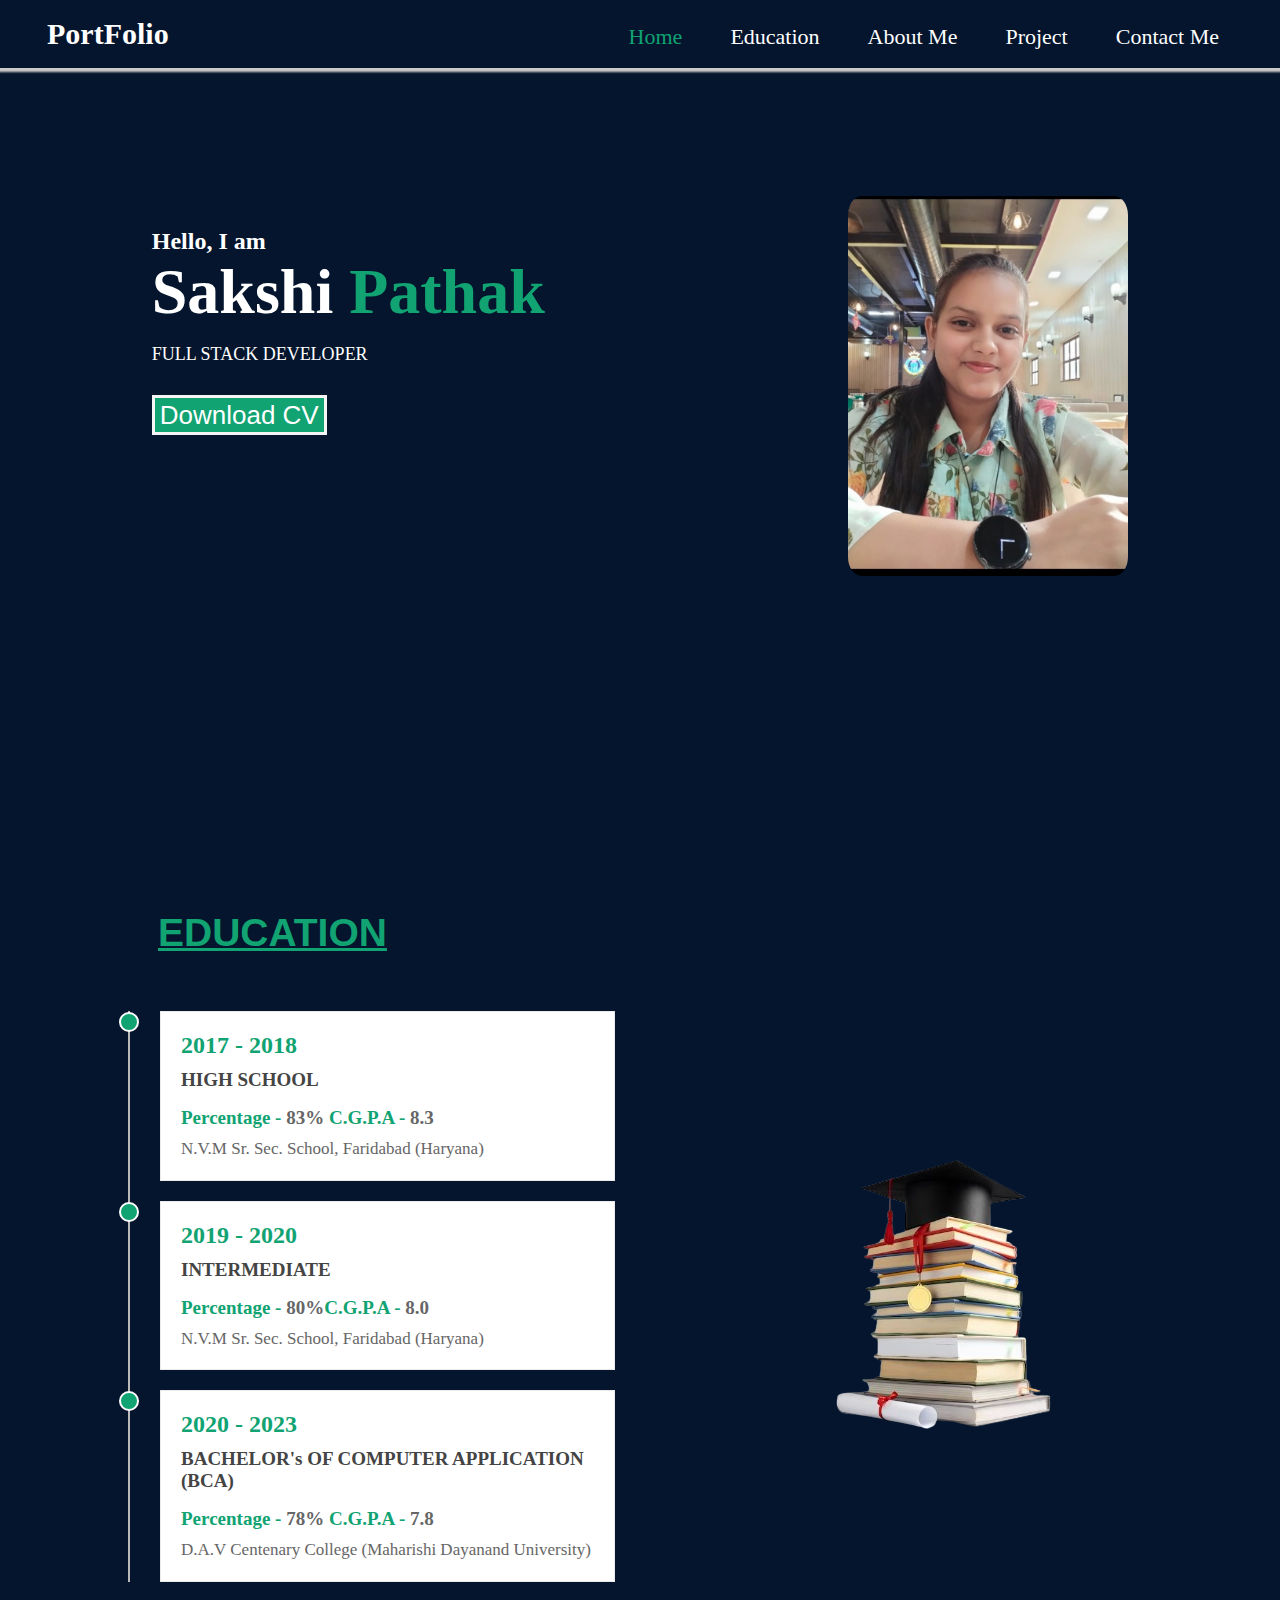
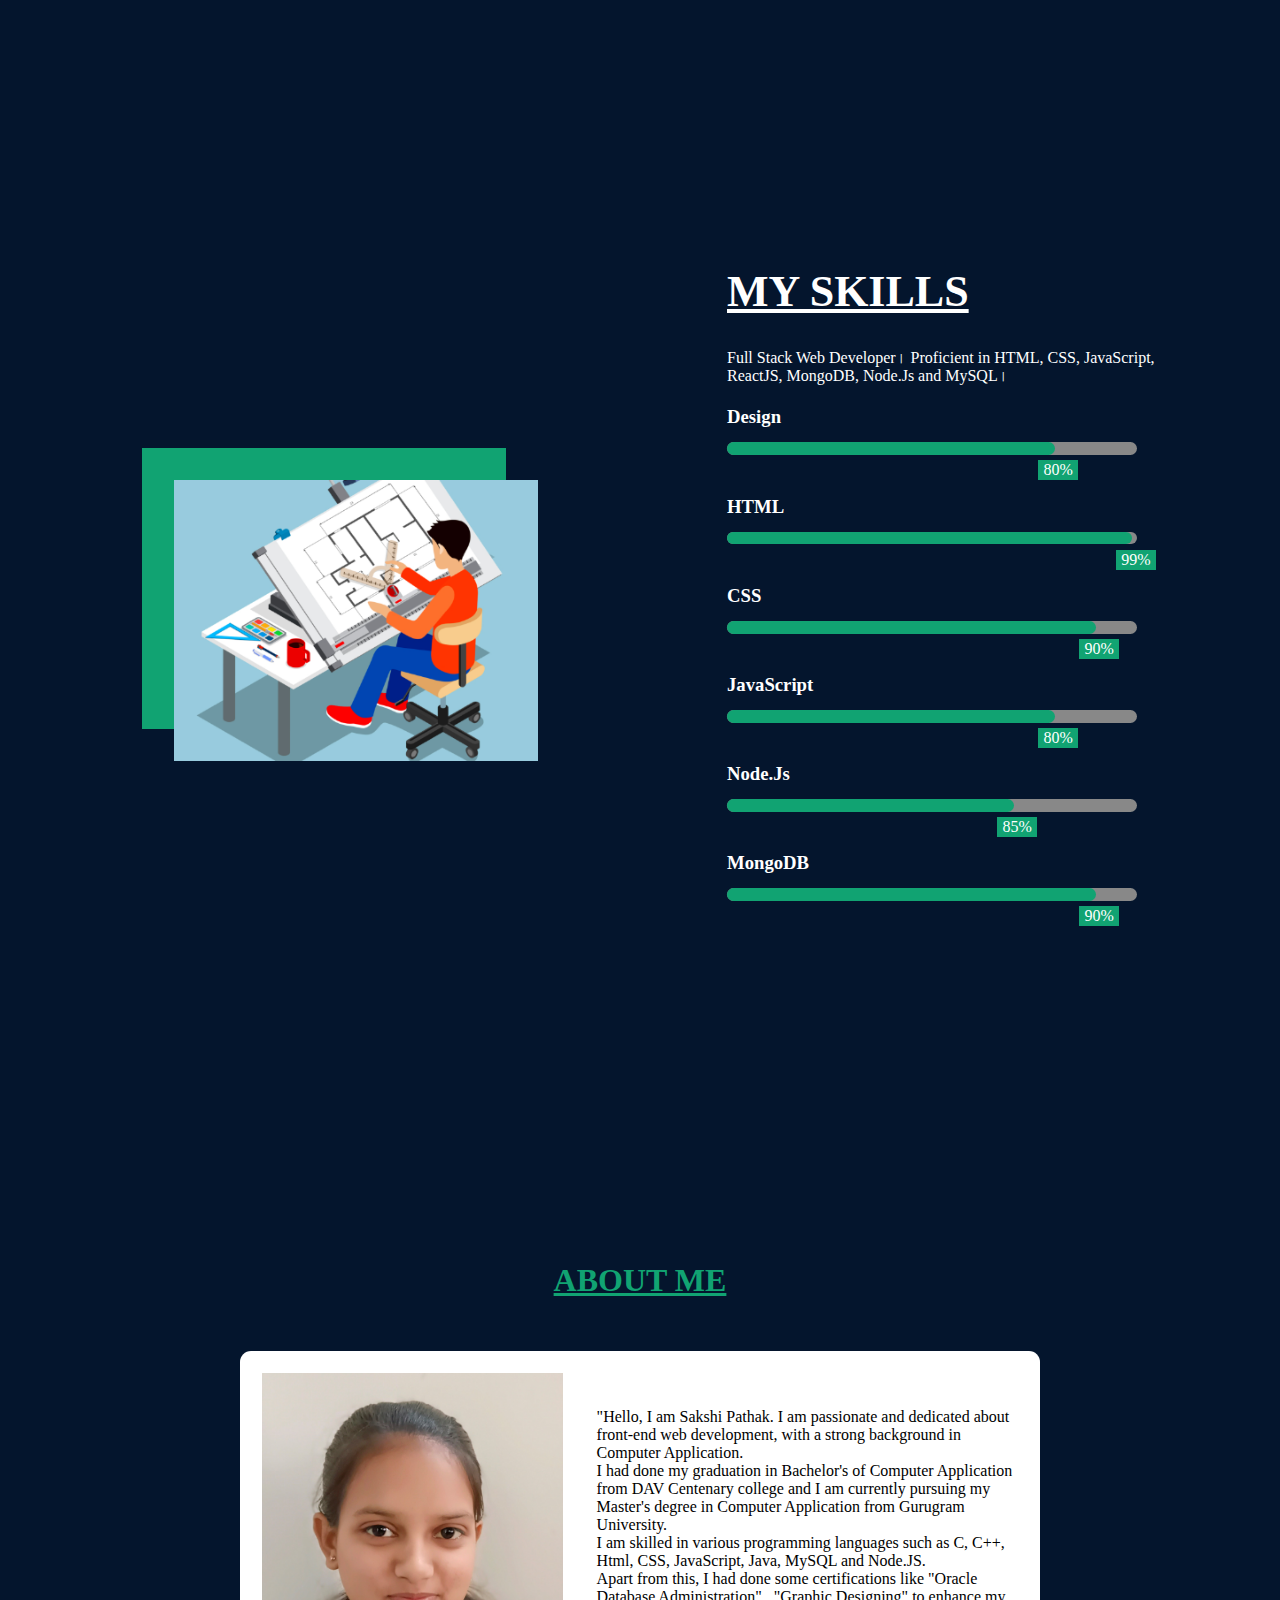
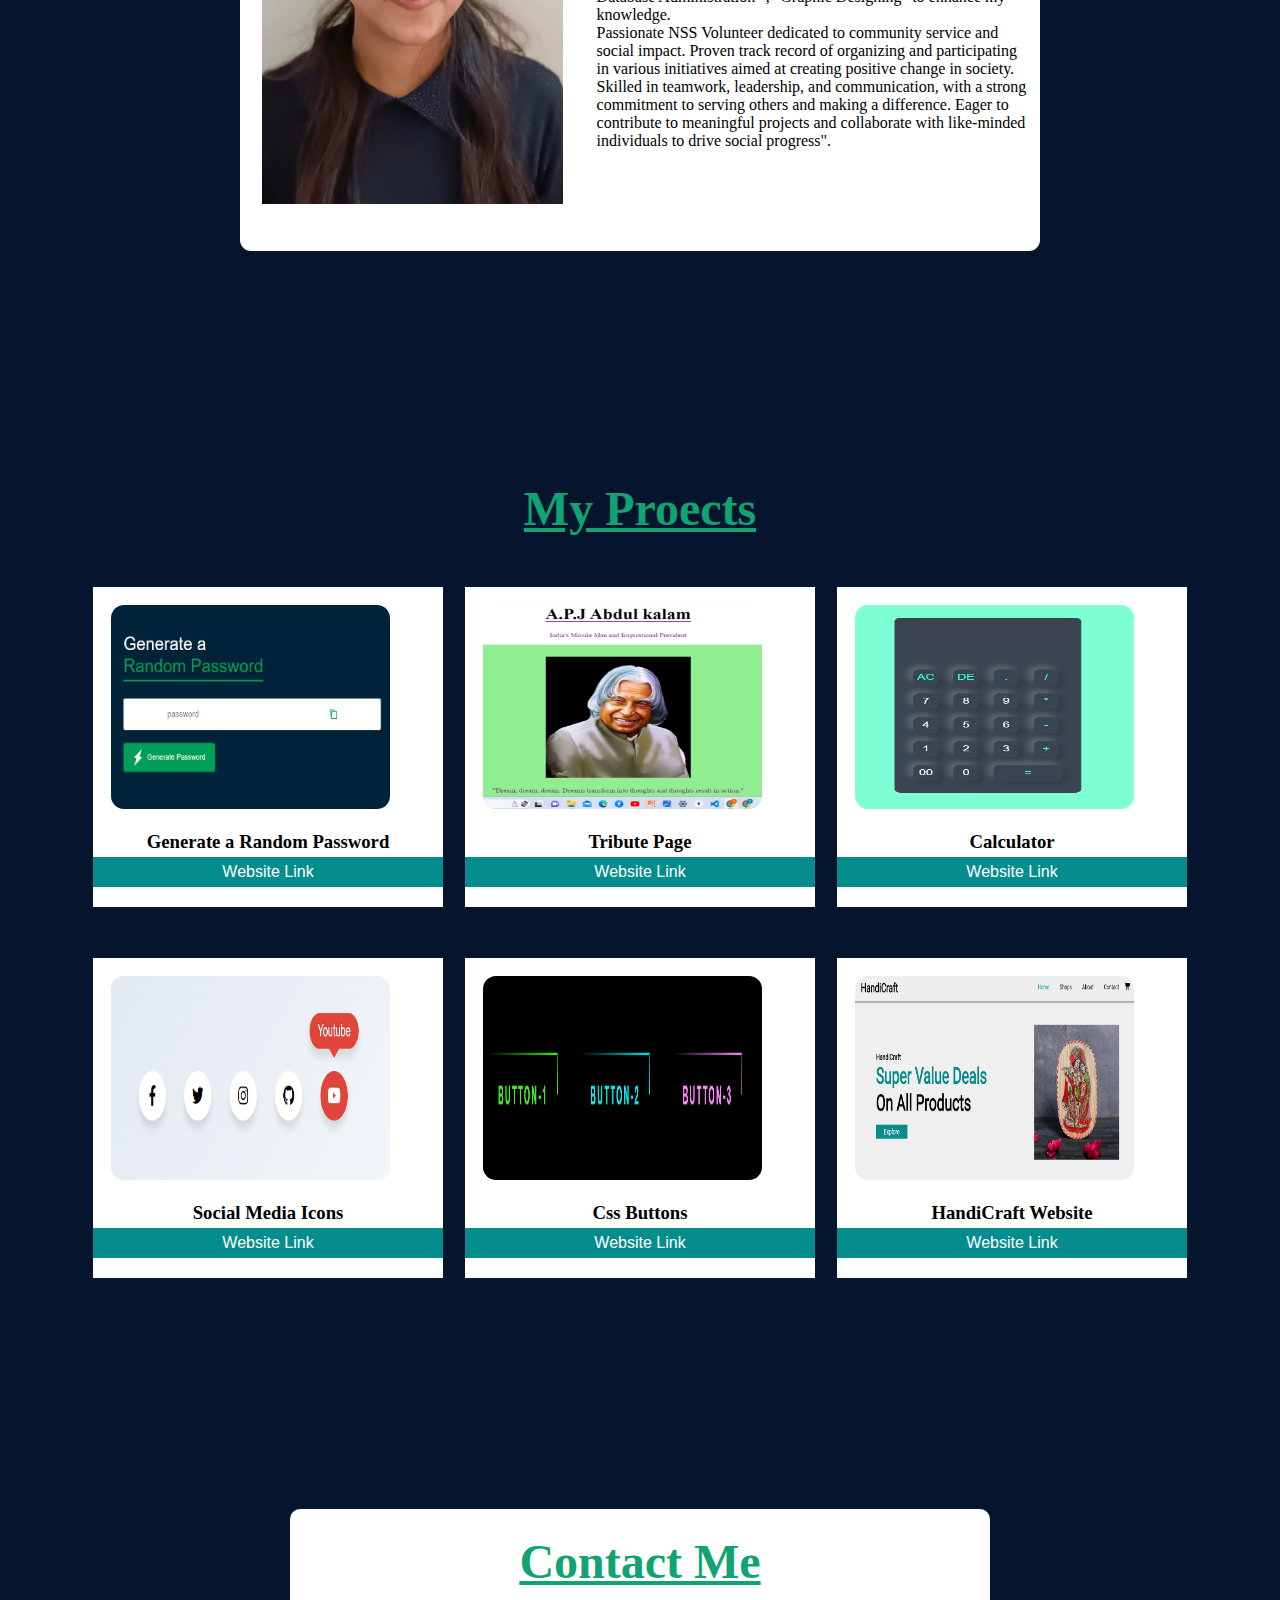
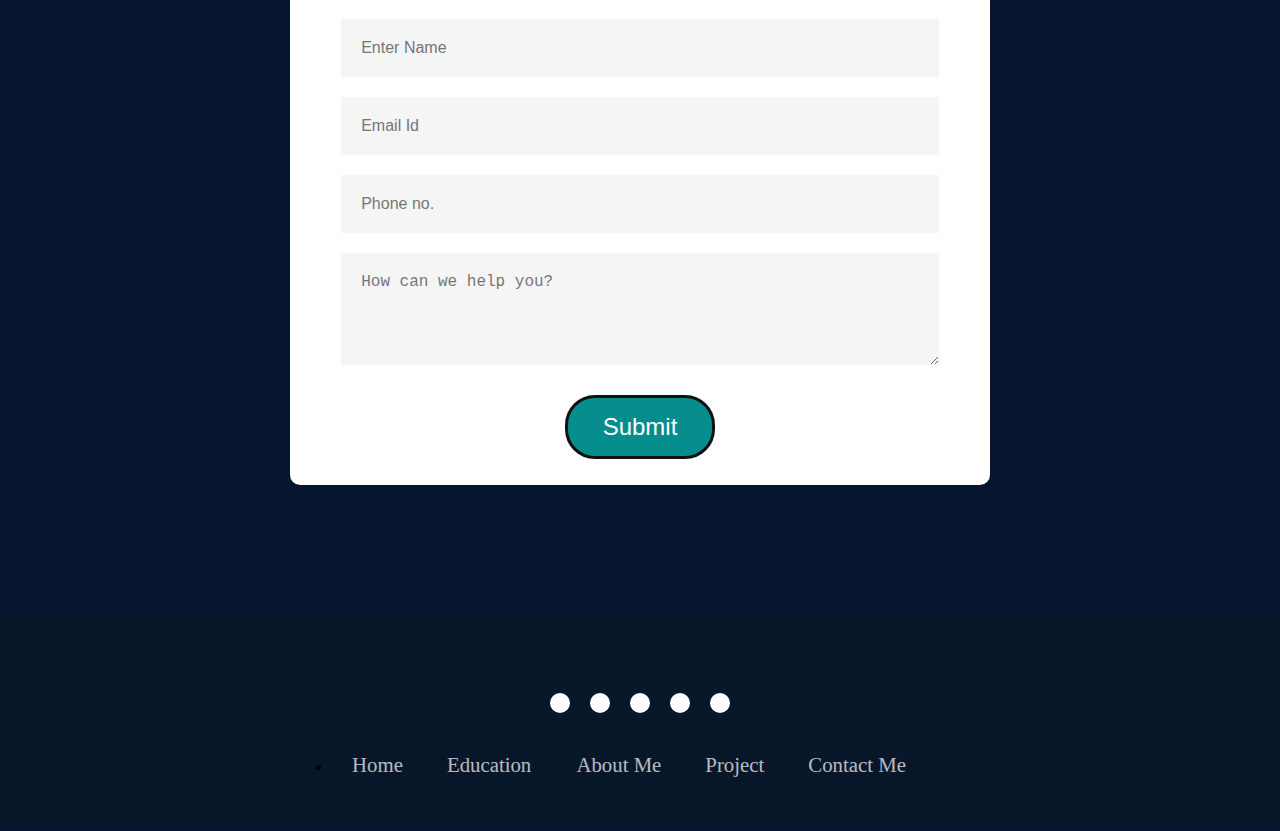
<file: index.html>
<!DOCTYPE html>
<html lang="en">
<head>
    <meta charset="UTF-8">
    <meta name="viewport" content="width=device-width, initial-scale=1.0">
    <title>My Portfolio</title>
    <!--style section-->
    <link rel="stylesheet" href="style.css">
    <link rel="stylesheet" href="https://cdnjs.cloudflare.com/ajax/libs/font-awesome/6.5.1/css/all.min.css" integrity="sha512-DTOQO9RWCH3ppGqcWaEA1BIZOC6xxalwEsw9c2QQeAIftl+Vegovlnee1c9QX4TctnWMn13TZye+giMm8e2LwA==" crossorigin="anonymous" referrerpolicy="no-referrer" />

    
</head>
<body>

    <div class="container1">
        <nav>
            <div class="logo">
                <h1>PortFolio</h1>
            </div>
            <ul>
                <li>
                    <a id="home" onclick="homes()" >Home</a>
                    <a id="education" onclick="educations()"> Education</a>
                    <a id="about" onclick="abouts()">  About Me</a>
                    <a id="projects" onclick="project()"> Project</a>
                    <a id="contact" onclick="contacts()"> Contact Me</a>
                </li>
            </ul>

        </nav>

        <!--main section-->
        <div class="main">
        <div class="mainpage">
            <h2>
                Hello, I am 
            </h2>
            <h1>Sakshi <span>Pathak </span></h1>
            <p>FULL  STACK  DEVELOPER </p>
            <a href="Sakshi_Pathak Resume (1).pdf"><button> Download CV</button></a>
        </div>
        <img class="img" src="image ihgf.jpeg">
        </div>

        <!--Education section-->
        <div class="education">
        <div class="container">
	
            <main class="row">
                
                <!--   *******  Education Section Starts  *******   -->
        
                <section class="col">
                    
                    <header class="title">
                        <h2>EDUCATION</h2>
                    </header>
        
                    <div class="contents">
                        
                        <div class="box">
                            <h2>2017 - 2018</h2>
                            <h3>HIGH SCHOOL </h3>
                            <h4> Percentage -  <span> 83%</span> C.G.P.A -   <span>8.3</span></h4>
                            <p>N.V.M Sr. Sec. School, Faridabad (Haryana)</p>
                        </div>
        
                        <div class="box">
                            <h2>2019 - 2020</h2>
                            <h3>INTERMEDIATE</h3>
                            <h4> Percentage -  <span> 80%</span>C.G.P.A -   <span>8.0</span></h4>
                            <p>N.V.M Sr. Sec. School, Faridabad (Haryana)</p>
                       
                        </div>
        
                        <div class="box">
                            <h2>2020 - 2023</h2>
                            <h3>BACHELOR's OF COMPUTER APPLICATION (BCA)</h3>
                            <h4> Percentage -  <span> 78%</span> C.G.P.A -   <span>7.8</span></h4>
                            <p>D.A.V Centenary College (Maharishi Dayanand University)</p>
                          
                    </div>
        
                    </div>
                    
                   
                </section>

                <div class="img-box">
                    <img src="edu-removebg-preview.png">
                </div>
            </main>
        </div>
        </div>

                <!--my skkills-->
                <div class="skiee">
                                    <section class="section-biodata section">

                    <div class="container grid grid-two-column">
                      <div class="bio-image">
                        <img src="skills.png" alt="my bio data image" />
                      </div>
                      <!-- bio right side data  -->
                      <div class="bio-data2">
                        <h2 class="common-heading">MY SKILLS</h2>
                        <p>Full Stack Web Developer। Proficient in HTML, CSS, JavaScript, ReactJS, MongoDB, Node.Js and MySQL।</p>
                       
                       <div class="bio-data">
                        <div class="bio-stats">
                            <h3>Design</h3>
                            <div class="bio-progress skill-progress-1">
                                <span>80%</span>
                            </div>
                        </div>
            
                        <div class="bio-stats">
                            <h3>HTML</h3>
                            <div class="bio-progress skill-progress-2">
                                <span>99%</span>
                            </div>
                        </div>
            
                        <div class="bio-stats">
                            <h3>CSS</h3>
                            <div class="bio-progress skill-progress-3">
                                <span>90%</span>
                            </div>
                        </div>
            
                        <div class="bio-stats">
                            <h3>JavaScript</h3>
                            <div class="bio-progress skill-progress-4">
                                <span>80%</span>
                            </div>
                        </div>
            
                        <div class="bio-stats">
                            <h3>Node.Js</h3>
                            <div class="bio-progress skill-progress-5">
                                <span>85%</span>
                            </div>
                        </div>
            
            
                        <div class="bio-stats">
                            <h3>MongoDB</h3>
                            <div class="bio-progress skill-progress-6">
                                <span>90%</span>
                            </div>
                        </div>
            
                        <div class="bio-stats">
                            <h3></h3>
                            <div class="bio-progress-7 skill-progress-">
                                <span></span>
                            </div>
                        </div>
            
            
                      </div>
            
                        </div>
                        </div>
                    </section>
            
            </div>
    </div>
            
<!--About me-->
<div class="about">
<div class="trends">
        
    <h1>ABOUT ME</h1>
</div>
<div class="card">
    <div class="blog">
        <img src="photo 01 2.jpg" alt="">
        <div class="blogText">
            <!-- <h2>Trending Girl Cloths</h2> -->
            <p>"Hello, I am Sakshi Pathak. I am passionate and dedicated about front-end web development, with a strong background in Computer Application.<br>

                I had done my graduation in Bachelor's of Computer Application from DAV Centenary college and I am currently pursuing my Master's degree in Computer Application from Gurugram University.<br>
                
                I am skilled in various programming languages such as C, C++, Html, CSS, JavaScript, Java, MySQL and Node.JS.<br>
                
                Apart from this, I had done some certifications like "Oracle Database  Administration" , "Graphic Designing" to enhance my knowledge.<br>
                
                 Passionate NSS Volunteer dedicated to community service and social impact. Proven track record of organizing and participating in various initiatives aimed at creating positive change in society. Skilled in teamwork, leadership, and communication, with a strong commitment to serving others and making a difference. Eager to contribute to meaningful projects and collaborate with like-minded individuals to drive social progress".</p>
                          </div>
    </div>
</div>
</div>



<!--projects-->

<div class="trend1" >
    <div class="head">
        <h1>My Proects</h1>
    </div>
    <div class="card1">
        <div class="crds">
            <img src="card1.png" alt="" onclick="show(this)">
            <div class="crdText1">
                <h3>Generate a Random Password</h3>
                <a href="https://sakshi8447.github.io/Generate-a-Random-Password/"><button>Website Link</button></a>
            </div>
         </div>

         <div class="crds">
            <img src="card4.png" alt="" onclick="show(this)">
            <div class="crdText1">
                <h3>Tribute Page</h3>
                <a href="https://sakshi8447.github.io/Tribute-page-1/"><button>Website Link</button></a>
                   </div>
         </div>
            <div class="crds">
                <img src="card7.png" alt="" onclick="show(this)">
                <div class="crdText1">
                    <h3>Calculator</h3>
                    <a href="https://sakshi8447.github.io/Calculator/"><button>Website Link</button></a>
                   </div>
            </div>

            
        </div>
    </div>
<!---->

<div class="trend1" id="project2">
    <!-- <div class="head">
        <h1>My Proects</h1>
    </div> -->
    <div class="card1">
        <div class="crds">
            <img src="card8.png" alt="" onclick="show(this)">
            <div class="crdText1">
                <h3>Social Media Icons</h3>
                <a href="https://sakshi8447.github.io/CSS-icons/"><button>Website Link</button></a>
            </div>
         </div>

         <div class="crds">
            <img src="card6.png" alt="" onclick="show(this)">
            <div class="crdText1">
                <h3>Css Buttons</h3>
                <a href="https://sakshi8447.github.io/CSS-Buttons/"><button>Website Link</button></a>
                   </div>
         </div>
            <div class="crds">
                <img src="card5.png" alt="" onclick="show(this)">
                <div class="crdText1">
                    <h3>HandiCraft Website</h3>
                    <a href="https://sakshi8447.github.io/HandiCraftWebsite/"><button>Website Link</button></a>
                   </div>
            </div>

            
        </div>
    </div>


<!--contact section-->

<div class="contact">
    <div class="contcon">
      <form>
        <h3> Contact Me</h3>
        <input type="text" id="name" placeholder="Enter Name" required></input>
        <input type="email" id="email" placeholder="Email Id" required></input>
        <input type="text" id="phone" placeholder="Phone no." required></input>
        <textarea id="message" rows="4"  placeholder="How can we help you?"></textarea> 
        <button type="submit">Submit</button>
       
      </form>
    </div>
     </div>
    


<!--footer section-->

<div class="footercontainer">
    <div class="socialicons">
      <a href="https://github.com/Sakshi8447"><i class="fa-brands fa-github"></i></a>
      <a href="https://www.linkedin.com/in/0sakshi-pathak"><i class="fa-brands fa-linkedin"></i></a>
      <a href=""><i class="fa-brands fa-instagram"></i></a>
      <a href="https://x.com/Sakshipathak02?t=Rv0WopEtRaGRp_5I0ihxbQ&s=08"><i class="fa-brands fa-twitter"></i></a>
      <a href="sakshipathak"><i class="fa-solid fa-envelope"></i></a>
  
    </div>
  
    <div class="footernav">
  
      <ul>
        <li><a href="">Home</a>
        <a href="">Education </a>
        <a href="">About Me</a>
       <a href="">Project</a>
       <a href="">Contact Me</a>
        </li>
  
  
      </ul>
    </div>
  
     </div>


     
</div>
<!--add js file-->
<script src="index.js"></script>
</body>
</html>
</file>
<file: style.css>
*{
    margin: 0%;
    padding: 0%;
    box-sizing: border-box;
}

body{
    background-color: #04152d;
    }

nav{
    display: flex;
    justify-content: space-between;
    background-color: #04152d;
    color: #fff;
    
    padding: 17px;
    box-shadow: 0px 2px 2px 2px rgb(204, 203, 203);
}
nav .logo h1{
    margin-left: 30px;
    font-size: 30px;
    color: #fff;
    font-weight: 700;
}
ul{
    display: flex;
    margin-right: 22px;
    margin-top: 7px;
}
nav ul li{
    list-style: none;
}
ul li a{
    margin-inline: 22px;
    font-size: 22px;
}
ul li #home{
    color:#11a372;
}

ul li a:hover{
    border-bottom: 2px solid rgb(5, 141, 141);
    cursor: pointer;
}
.main{
    display: flex;
    justify-content: space-around;
    color: white;
}
.main .mainpage{
    margin-top: 160px;
}
.mainpage h1{
    font-size: 64px;
}
.mainpage h1 span{
    color: #11a372;
}
.mainpage p{
    font-size: 18px;
}

.mainpage button{
    width: 175px;
    height: 40px;
    background-color: #11a372;
    border: none;
    font-size: 26px;
    color: white;
    margin-top: 30px;
    border: 3px solid whitesmoke
}
.mainpage p{
    margin-top: 15px;
}
.mainpage button:hover{
    border: 3px solid white;
    background-color: transparent;
    color: yellowgreen;
}

.img{
    height: 380px;
    width: 280px;
    border-radius: 5%;
    margin-top: 10%;
    
}

.img:hover{
    transition: 0.6s ease;
    width: 300px;
    height: 400px;
}


/* .education{
    margin-top: 40px;
    background-image: url(background.png);
    background-repeat: no-repeat;
    background-attachment: fixed;
    background-position: center;
} */
.sklled{
    margin-top: 18%;
    color: #11a372;
    margin-left: 22%;
    font-size: 26px;
    text-decoration: underline;
   
}
.edu{
     margin-top: 18%;
    
}
.education{
    margin-top: 18%;
}
.second{
    margin-left: 34%;

}
.container{
    margin-top: 4%;
	width: 100%;
	padding: 35px 10%;
	min-height: 100vh;
	background-color: #04152d;
	display: flex;
	justify-content: center;
	align-items: center;
}
.container{
	padding-right: calc(10% - 30px);
    display: flex;


}
main.row{
	display: grid;
	grid-template-columns: 1fr 1fr;
	grid-column-gap: 20px;
}
.col header.title{
	font-family: helvetica;
	color: #11a372;
    font-size: 26px;
	padding: 0px 0px 20px 30px;
    text-decoration: underline;
}
.col .contents{
    margin-top: 7%;
	padding: 0px 30px;
	border-left: 2px solid #bababa;
}
.col .contents .box{
	position: relative;
	padding: 20px;
	border: 1px solid #eaeaea;
	background-color: #ffffff;
	cursor: pointer;
	transition: all 0.4s;
	margin-bottom: 20px;
}
.col .contents .box:hover{
	box-shadow: 0px 3px 12px 0px #ccc;
	border: 1px solid transparent;
}
.col .contents .box::before{
	content: '';
	position: absolute;
	width: 16px;
	height: 16px;
	border-radius: 50%;
	right: calc(100% + 22px);
	top: 0;
	background-color: #11a372;
	border: 2px solid white;
}
.box h2{
	position: relative;
	color: #11a372;
}
.box h3{
	font-size: 19px;
	padding: 10px 0px 6px;
	
	color: #444;
}
.box h4{
    font-size: 19px;
    padding: 10px 0px 6px;
    color: #11a372;

}
.box h4 span{
    color: #666;
}
.box p{
    margin-top: 4px;
	line-height: 1.2;
	color: #666;
	font-size: 17px;
}
@media(max-width: 768px){
	main.row{
		grid-template-columns: 1fr;
	}
	.row .col:nth-child(2){
		margin-top: 30px;
	}
}

.img-box{
    margin-top: 30%;
    margin-left: 30%;
    
}
.card{
    align-items: center;
    justify-content: center;
    display: flex;
    margin-top: 4%;
    
}

.trends{
    align-items: center;
    justify-content: center;
    text-decoration: underline;
    display: flex;
    margin-top: 10%;
    color: #11a372;

}

.blog{
    display: flex;
    justify-content: center;
    
    width: 800px;
    height: 500px;
    background-color: #fff;
    margin-inline: 22px;
    border-radius: 11px;
   
}
.blog:hover{
    transition: 0.6s ease;
    width: 820px;
    height: 520px;
}
.blog img{
    padding: 22px;
    width: 85%;
    height: 95%;
}
.blogText{
    padding: 12px;
    margin-top: 45px;
    font-size: 16px;
    
}
/* .blogText a{
    width: 130px;
    padding: 4px;
    height: 18px;
    background-color: rgb(4, 136, 136);
    color: white;
    font-size: 18px;
    border-radius: 5px;
position: relative;
top: 33px;
} */

/* skill section */
.hero{
    background-color: white;
    align-items: center;
    /* margin-top: 8%; */
}
  
.head{
    display: flex;
    justify-content: center;
    align-items: center;
    color: #11a372;
    font-size: 24px;
    text-decoration: underline;
    margin-top: 18%;
}
  
  
  
  
.section {
    padding: 4rem 0;
  }
  
  .container {
    max-width: 140rem;
    margin: 0 auto;
  }
  
  .grid {
    display: grid;
    gap: 9rem;
  }
  
  .grid-two-column {
    grid-template-columns: repeat(2, 1fr);
    /* grid-template-columns: 1fr 1fr; */
  }
  
  .grid-three-column {
    grid-template-columns: repeat(3, 1fr);
    /* grid-template-columns: 1fr 1fr; */
  }
  
  .grid-four-column {
    grid-template-columns: repeat(4, 1fr);
    /* grid-template-columns: 1fr 1fr; */
  }
  
  
  .common-heading {
    font-size: 4.8rem;
    font-weight: 600;
    margin-bottom: 2rem;
    text-transform: capitalize;
    position: relative;
   
  }
  
  
  
  
  .bio-image {
    display: flex;
    justify-content: center;
    align-items: center;
    
  }
  .bio-data2 h2{
    font-size:44px;
    color: white;
    text-decoration: underline;
  }
  .bio-data2 p{
    color: #fff;
  }
  
  .bio-image img {
    width: 80%;
    box-shadow: -2rem -2rem 0 0 #11a372;
    display: inline-block;
  }
  
  .bio-stats{
    display: flex;
    padding: 1.2rem 0  ;
    flex-direction: column;
    gap: 10px;
    color: #fff;
   
}

.bio-progress{
    
      width: 90%;
      height: 0.8rem;
      background-color: #888;
      border-radius: 10rem;
      position: relative;
      box-shadow: #444;
}
.bio-stats h3{
    margin-top: 2px;
    margin-bottom: 4px;
}

.bio-progress::before{
    content: "";
    position: absolute;
    top: 0;
    left: 0;
    width: 80%;
    height: inherit;
    background-color: #11a372;
    border-radius: 10rem;
}
.skill-progress-1::before{
    width: 80%;
}
.skill-progress-2::before{
     width: 99%;
}
.skill-progress-3::before{
    width: 90%;
}
.skill-progress-4::before{
    width: 80%;
}
.skill-progress-5::before{
    width: 70%;
}
.skill-progress-6::before{
    width: 90%;
}

.bio-progress span{
    position: absolute;
    top: 18px;
    
    width: 40px;
    height: 20px;
    background-color: #11a372;
    color: white;
    display: flex;
    justify-content: center;
    align-items: center;
    border: none;
    outline: 0;
}
.skill-progress-1 span{
      left: 76%;
}
.skill-progress-2 span{
    left: 95%;
}
.skill-progress-3 span{
    left: 86%;
}
.skill-progress-4 span{
    left: 76%;
}
.skill-progress-5 span{
    left: 66%;
}
.skill-progress-6 span{
    left: 86%;
}


.card1{
    display: flex;
    justify-content: center;
    margin-top: 4%;
}
.card1 .crds{
    width: 350px;
    height: 320px;
    background-color: #fff;
    margin-inline: 11px;
    
   
}
.crds img{
    display: flex;
    width: 90%;
    height: 75%;
    padding: 18px;
    border-radius: 31px;
    align-items: center;
    justify-content: center;
    

}
.crds:hover{
    transition: 0.6s ease;
    width: 380px;
    height: 350px;
}

.crdText1 h3{
    margin-top: 4px;
    align-items: center;
    justify-content: center;
    display: flex;
}
.crdText1 button{
    width: 350px;
    height: 30px;
    border: none;
    background-color: rgb(5, 141, 141);
    color: white;
    font-size: 16px;
    margin-top: 4px;
}

.footercontainer{
    background-color: #081629;
    margin-top: 10%;
}
.footercontainer{
    width: 100%;
    padding: 70px 30px 20px;
}
.socialicons{
    display: flex;
    justify-content: center;

}
.socialicons a{
    text-decoration: none;
    padding: 10px;
    background-color: white;
    margin: 10px;
    border-radius: 50%;
}

.socialicons a i{
    font-size: 2rem;
    color: black;
    opacity: 0.9;
}

.socialicons a:hover{
    background-color: black;
    transition: 0.5s;
}

.socialicons a:hover i{
    color: white;
    transition: 0.5s;
}
.footernav{
    margin: 30px 0px;
}

.footernav ul{
    display: flex;
    justify-content: center;
}

.footernav ul li a{
    color: white;
    margin: 20px;
    text-decoration: none;
    font-size: 1.3rem;
    opacity: 0.7;
    transition: 0.5s;
}

.footernav ul li a:hover{
    opacity: 1;
}
/* 
contact section */


.contcon{
    width: 100%;
    height: 60%;
    
    margin-top: 18%;
    display: flex;
    align-items: center;
    justify-content: center;
}
form{
    background-color: #fff;
    display: flex;
    flex-direction: column;
    padding: 2vw 4vw;
    width: 90%;
    height: 60%;
    max-width: 700px;
    border-radius: 10px;
}
form h3{
    color: #11a372;
    font-weight: 800;
    margin-bottom: 20px;
    align-items: center;
    justify-content: center;
    display: flex;
    font-size: 48px;
    text-decoration: underline;
    font-weight: 600;
}
form input, form textarea{
    border: 0;
    margin: 10px 0;
    padding: 20px;
    outline: none;
    background: #f5f5f5;
    font-size: 16px;
}
form button{
    padding: 15px;
    background: rgb(5, 141, 141);
    color: #fff;
    font-size: 24px;
    outline: none;
    cursor: pointer;
    width: 150px;
    border: 0;
    margin: 20px auto 0;
    border-radius: 30px;
    border: 3px solid #111;

} 

form button:hover{
      background-color: white;
      color: yellowgreen;
      border: 3px solid #11a372;

}
</file>
